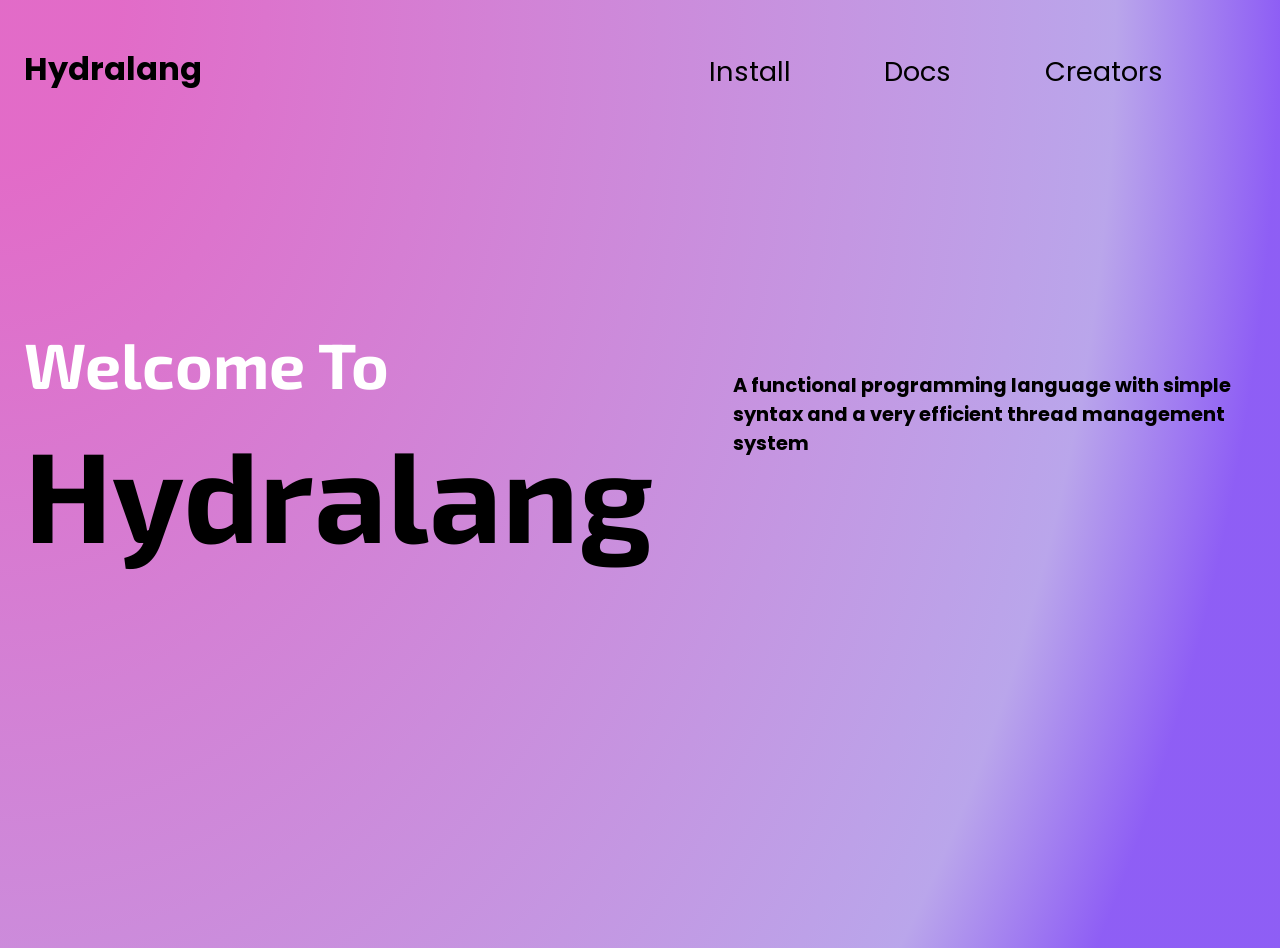
<file: index.html>
<html>
	<head>
		<title>Hydralang</title>
	<link rel="stylesheet" href="style.css">
	</head>
	<body>
		<div class="navbar">
			<h1 class="title-name">Hydralang</h1>
			<div class="links">
				<ul>
					<li>Install</li>
					<li>Docs</li>
					<li>Creators</	li>
			</div>
		</div>
		<div class="main">
			<div class="greeting">
				<h1>Welcome To <span><br>Hydralang</span></h1> 
			</div>
			<div class="info">
				<h2>A functional programming language with simple syntax and a very efficient thread management system</h2>
			</div>
		</div>
	</body>
</html>
</file>
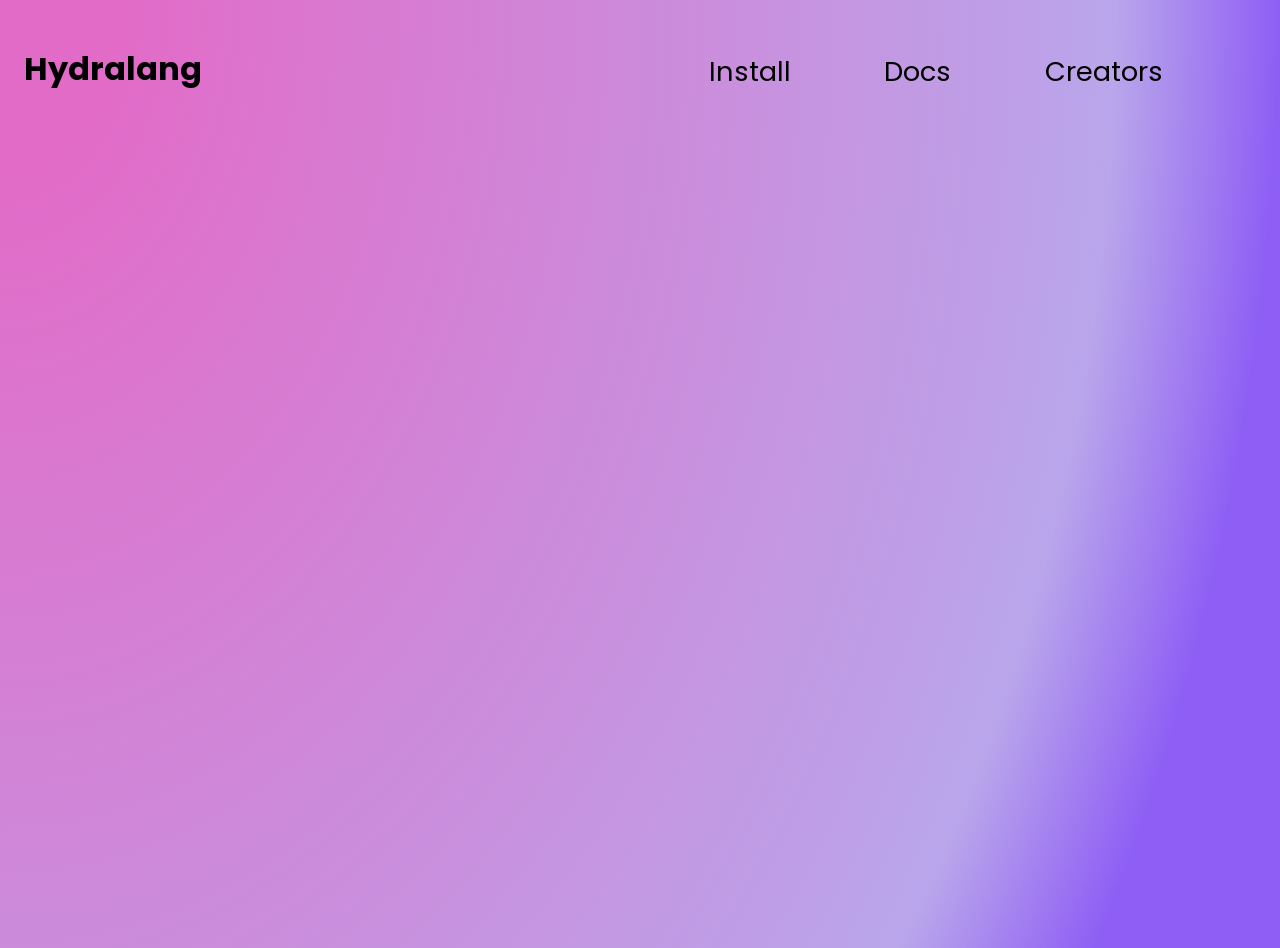
<file: web/index.html>
<html>
	<head>
		<title>Hydralang</title>
	<link rel="stylesheet" href="style.css">
	</head>
	<body>
		<div class="navbar">
			<h1 class="title-name">Hydralang</h1>
			<div class="links">
				<ul>
					<li>Install</li>
					<li>Docs</li>
					<li>Creators</li>
			</div>
		</div>
	</body>
</html>
</file>
<file: style.css>
@import url("https://fonts.googleapis.com/css2?family=Poppins:wght@200&display=swap");
@import url('https://fonts.googleapis.com/css2?family=Exo+2:wght@900&display=swap');

body {
  background: radial-gradient(
    100% 193.91% at 0% 0%,
    rgba(213, 41, 175, 0.69) 9.15%,
    rgba(117, 77, 215, 0.502674) 87.14%,
    rgba(87, 15, 240, 0.67) 100%
  );
  mix-blend-mode: normal;
  height: 100%;
  padding: 1rem;
}

.navbar {
  display: grid;
  width: 100%;
  grid-template-columns: auto auto;
  grid-template-rows: auto auto;
  font-family: "Poppins", sans-serif;
  height: 10vh;
}

.links ul {
  list-style-type: none;
  display: flex;
  align-items: center;
  font-size: 1.7rem;
  justify-content: space-evenly;
}

.main {
	display: grid;
  	grid-template-columns: auto auto;
  	grid-template-rows: auto auto;
	height: 90vh;
	align-items: center;
	justify-content: left;
}

.greeting {
	font-family: 'Exo 2', sans-serif;
	color: white;
	font-size: 200%;
}

.info {
	font-family: 'Poppins', sans-serif;
	margin-left: 5rem;
	display: flex;
	align-items: center;
	justify-content: right;
	font-size: small;
}
span {
	color: black;
	font-size: 200%;
}
</file>
<file: web/style.css>
@import url('https://fonts.googleapis.com/css2?family=Poppins:wght@200&display=swap');

body {
	background: radial-gradient(100% 193.91% at 0% 0%, rgba(213, 41, 175, 0.69) 9.15%, rgba(117, 77, 215, 0.502674) 87.14%, rgba(87, 15, 240, 0.67) 100%);
	mix-blend-mode: normal;
	height: 100vh;
	padding: 1rem;
}

.navbar {
	display: grid;
	width: 100%;
	grid-template-columns: auto auto;
	grid-template-rows: auto auto;
	font-family: 'Poppins', sans-serif;
}

.links ul{
	list-style-type: none;
	display: flex;
	align-items: center;
	font-size: 1.7rem;
	justify-content: space-evenly;
}
</file>
